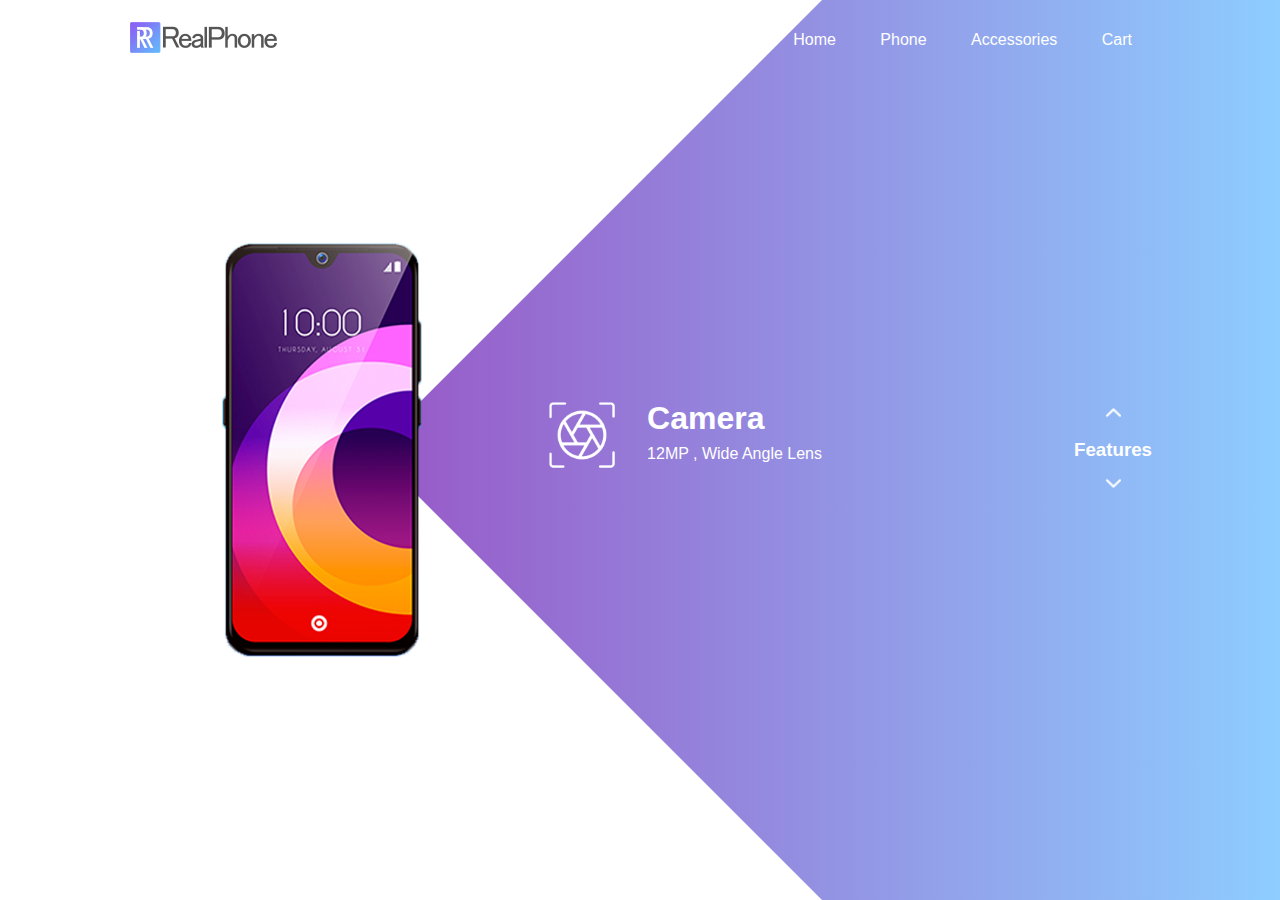
<file: index.html>
<!DOCTYPE html>
<html lang="en">
<head>
  <title>Website using HTML and CSS</title>
  <link rel="stylesheet" href="style.css">
</head>
<body>
  <div class="main">
    <nav>
      <div class="logo">
        <img src="images/logo.png">
      </div>
      <div class="nav-links">
        <ul>
          <li><a href="#">Home</a></li>
          <li><a href="#">Phone</a></li>
          <li><a href="#">Accessories</a></li>
          <li><a href="#">Cart</a></li>
        </ul>
      </div>
    </nav>  
      <div class="information">
        <div class="overlay"></div>
       <img src="images/mobile.png" class="mobile">
        <div id="circle">
          <div class="feature one">
            <img src="images/camera.png">
            <div>
              <h1>Camera</h1>
              <p>12MP , Wide Angle Lens</p>
            </div>
          </div>
          <div class="feature two">
            <img src="images/processor.png">
            <div>
              <h1>Processor</h1>
              <p>Snapdragon Octa-core 11nm</p>
            </div>
          </div>
          <div class="feature three">
            <img src="images/display.png">
            <div>
              <h1>Display</h1>
              <p>6.5" Mini-Drop Fullscreen</p>
            </div>
          </div>
          <div class="feature four">
            <img src="images/battery.png">
            <div>
              <h1>Battery</h1>
              <p>5000mAh, 720Hrs Standby</p>
            </div>
          </div>
        </div>
      </div>
      <div class="controls">
        <img src="images/arrow.png" id="UpBtn">
        <h3>Features</h3>
        <img src="images/arrow.png" id="downBtn">
      </div>
  </div>  

  <script>
    var circle=document.getElementById("circle");
    var UpBtn=document.getElementById("UpBtn");
    var downBtn=document.getElementById("downBtn");

    var rotateValue = circle.style.transform;
    var rotateSum;

    UpBtn.onclick = function() 
    {
      rotateSum = rotateValue + "rotate(-90deg)";
      circle.style.transform = rotateSum;
      rotateValue = rotateSum;
    }
    downBtn.onclick = function() 
    {
      rotateSum = rotateValue + "rotate(90deg)";
      circle.style.transform = rotateSum;
      rotateValue = rotateSum;
    }
  </script>
</body>
</html>
</file>
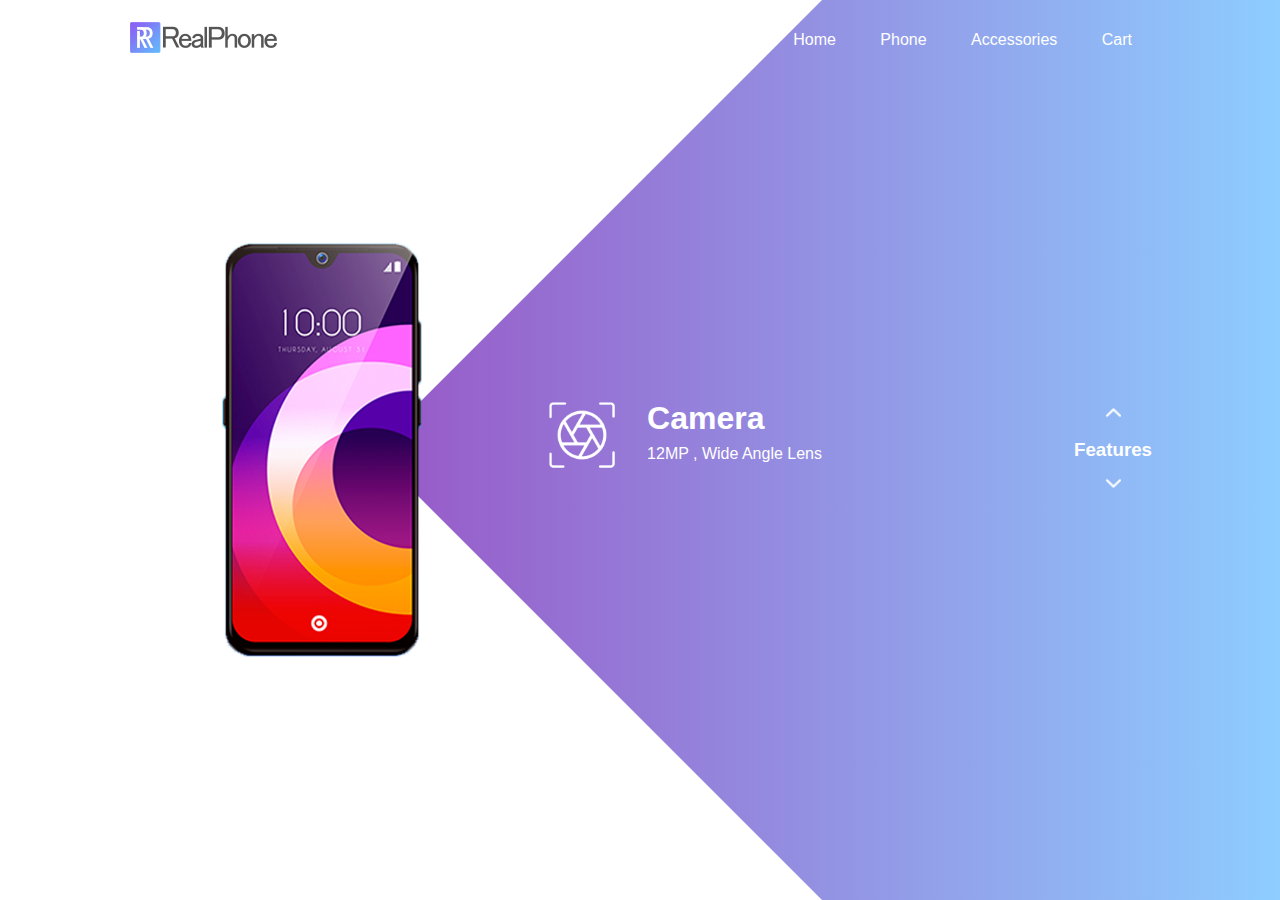
<file: Website using HTML and CSS.html>
<!DOCTYPE html>
<!-- saved from url=(0032)http://127.0.0.1:5500/index.html -->
<html lang="en"><head><meta http-equiv="Content-Type" content="text/html; charset=UTF-8">
  <title>Website using HTML and CSS</title>
  
<link rel="stylesheet" href="./Website using HTML and CSS_files/style.css"></head>
<body>
  <div class="main">
    <nav>
      <div class="logo">
        <img src="./Website using HTML and CSS_files/logo.png">
      </div>
      <div class="nav-links">
        <ul>
          <li><a href="http://127.0.0.1:5500/index.html#">Home</a></li>
          <li><a href="http://127.0.0.1:5500/index.html#">Phone</a></li>
          <li><a href="http://127.0.0.1:5500/index.html#">Accessories</a></li>
          <li><a href="http://127.0.0.1:5500/index.html#">Cart</a></li>
        </ul>
      </div>
    </nav>  
      <div class="information">
        <div class="overlay"></div>
       <img src="./Website using HTML and CSS_files/mobile.png" class="mobile">
        <div id="circle" style="transform: rotate(-90deg) rotate(-90deg) rotate(-90deg) rotate(-90deg) rotate(-90deg) rotate(-90deg) rotate(-90deg) rotate(-90deg) rotate(-90deg) rotate(-90deg) rotate(-90deg) rotate(-90deg) rotate(-90deg) rotate(-90deg) rotate(-90deg) rotate(-90deg) rotate(-90deg) rotate(-90deg) rotate(-90deg) rotate(-90deg) rotate(-90deg) rotate(90deg) rotate(90deg) rotate(90deg) rotate(90deg) rotate(90deg) rotate(90deg) rotate(90deg) rotate(90deg) rotate(90deg) rotate(90deg) rotate(90deg) rotate(90deg) rotate(90deg) rotate(90deg) rotate(90deg) rotate(90deg) rotate(90deg) rotate(90deg) rotate(90deg) rotate(90deg) rotate(90deg) rotate(90deg) rotate(90deg) rotate(90deg) rotate(90deg) rotate(90deg) rotate(90deg) rotate(90deg) rotate(90deg) rotate(90deg) rotate(90deg) rotate(90deg) rotate(90deg) rotate(90deg) rotate(90deg) rotate(90deg) rotate(90deg) rotate(90deg) rotate(90deg) rotate(90deg) rotate(90deg);">
          <div class="feature one">
            <img src="./Website using HTML and CSS_files/camera.png">
            <div>
              <h1>Camera</h1>
              <p>12MP , Wide Angle Lens</p>
            </div>
          </div>
          <div class="feature two">
            <img src="./Website using HTML and CSS_files/processor.png">
            <div>
              <h1>Processor</h1>
              <p>Snapdragon Octa-core 11nm</p>
            </div>
          </div>
          <div class="feature three">
            <img src="./Website using HTML and CSS_files/display.png">
            <div>
              <h1>Display</h1>
              <p>6.5" Mini-Drop Fullscreen</p>
            </div>
          </div>
          <div class="feature four">
            <img src="./Website using HTML and CSS_files/battery.png">
            <div>
              <h1>Battery</h1>
              <p>5000mAh, 720Hrs Standby</p>
            </div>
          </div>
        </div>
      </div>
      <div class="controls">
        <img src="./Website using HTML and CSS_files/arrow.png" id="UpBtn">
        <h3>Features</h3>
        <img src="./Website using HTML and CSS_files/arrow.png" id="downBtn">
      </div>
  </div>  

  <script>
    var circle=document.getElementById("circle");
    var UpBtn=document.getElementById("UpBtn");
    var downBtn=document.getElementById("downBtn");

    var rotateValue = circle.style.transform;
    var rotateSum;

    UpBtn.onclick = function() 
    {
      rotateSum = rotateValue + "rotate(-90deg)";
      circle.style.transform = rotateSum;
      rotateValue = rotateSum;
    }
    downBtn.onclick = function() 
    {
      rotateSum = rotateValue + "rotate(90deg)";
      circle.style.transform = rotateSum;
      rotateValue = rotateSum;
    }
  </script>
<!-- Code injected by live-server -->
<script type="text/javascript">
	// <![CDATA[  <-- For SVG support
	if ('WebSocket' in window) {
		(function () {
			function refreshCSS() {
				var sheets = [].slice.call(document.getElementsByTagName("link"));
				var head = document.getElementsByTagName("head")[0];
				for (var i = 0; i < sheets.length; ++i) {
					var elem = sheets[i];
					var parent = elem.parentElement || head;
					parent.removeChild(elem);
					var rel = elem.rel;
					if (elem.href && typeof rel != "string" || rel.length == 0 || rel.toLowerCase() == "stylesheet") {
						var url = elem.href.replace(/(&|\?)_cacheOverride=\d+/, '');
						elem.href = url + (url.indexOf('?') >= 0 ? '&' : '?') + '_cacheOverride=' + (new Date().valueOf());
					}
					parent.appendChild(elem);
				}
			}
			var protocol = window.location.protocol === 'http:' ? 'ws://' : 'wss://';
			var address = protocol + window.location.host + window.location.pathname + '/ws';
			var socket = new WebSocket(address);
			socket.onmessage = function (msg) {
				if (msg.data == 'reload') window.location.reload();
				else if (msg.data == 'refreshcss') refreshCSS();
			};
			if (sessionStorage && !sessionStorage.getItem('IsThisFirstTime_Log_From_LiveServer')) {
				console.log('Live reload enabled.');
				sessionStorage.setItem('IsThisFirstTime_Log_From_LiveServer', true);
			}
		})();
	}
	else {
		console.error('Upgrade your browser. This Browser is NOT supported WebSocket for Live-Reloading.');
	}
	// ]]>
</script>
</body></html>
</file>
<file: style.css>
*{
  margin: 0;
  padding: 0;
  font-family: sans-serif;
}
.main{
  width: 100%;
  height: 100vh;
  position: relative;
  overflow: hidden;
  background: linear-gradient(to right, #9c27b0, #8ecdff);
}
nav{
  width: 80%;
  position: sticky;
  margin: 20px auto;
  z-index: 1;
  display: flex;
  align-items: center;
}
.logo{
  flex-basis: 20%;
}
.logo img{
  width: 150px;
}
.nav-links{
  flex: 1;
  text-align: right;
}
.nav-links ul li{
  list-style: none;
  display: inline-block;
  margin: 0 20px;
}
.nav-links ul li a{
  color: #fff;
  text-decoration: none;
}
.information{
  width: 1000px;
  height: 1000px;
  position: absolute;
  top: 50%;
  left: -10%;
  transform: translateY(-50%);
}
#circle{
  width: 1000px;
  height: 1000px;
  position: absolute;
  top: 0;
  left: 0;
  border-radius: 50%;
  transform: rotate(0deg);
  transition: 1s;
}
.feature img{
  width: 70px;
}
.feature{
  position: absolute;
  display: flex;
  color: #fff;
}
.feature div{
  margin-left: 30px;
}
.feature div p{
  margin-top: 8px;
}
.one{
  top: 450px;
  right: 50px;
}
.two{
  top: 150px;
  left: 350px;
  transform: rotate(-90deg);
}
.three{
  bottom: 450px;
  left: 50px;
  transform: rotate(-180deg);
}
.four{
  bottom: 150px;
  right: 350px;
  transform: rotate(-270deg);
}
.mobile{
  width: 200px;
  position: absolute;
  top: 50%;
  left: 35%;
  transform: translateY(-50%);
  z-index: 1;
}
.controls{
  position: absolute;
  right: 10%;
  top: 50%;
  transform: translateY(-50%);
  text-align: center;
}
.controls h3{
  margin: 15px 0;
  color: #fff;
}
#UpBtn{
  width:15px;
  cursor: pointer;
}
#downBtn{
  width:15px;
  cursor: pointer;
  transform: rotate(180deg);
}
.overlay{
  width: 0;
  height: 0;
  border-top: 500px solid #fff;
  border-right: 500px solid transparent;
  border-bottom: 500px solid #fff;
  border-left: 500px solid #fff;
  position: absolute;
  left: 0;
  top: 0;
}
</file>
<file: Website using HTML and CSS_files/style.css>
*{
  margin: 0;
  padding: 0;
  font-family: sans-serif;
}
.main{
  width: 100%;
  height: 100vh;
  position: relative;
  overflow: hidden;
  background: linear-gradient(to right, #9c27b0, #8ecdff);
}
nav{
  width: 80%;
  position: sticky;
  margin: 20px auto;
  z-index: 1;
  display: flex;
  align-items: center;
}
.logo{
  flex-basis: 20%;
}
.logo img{
  width: 150px;
}
.nav-links{
  flex: 1;
  text-align: right;
}
.nav-links ul li{
  list-style: none;
  display: inline-block;
  margin: 0 20px;
}
.nav-links ul li a{
  color: #fff;
  text-decoration: none;
}
.information{
  width: 1000px;
  height: 1000px;
  position: absolute;
  top: 50%;
  left: -10%;
  transform: translateY(-50%);
}
#circle{
  width: 1000px;
  height: 1000px;
  position: absolute;
  top: 0;
  left: 0;
  border-radius: 50%;
  transform: rotate(0deg);
  transition: 1s;
}
.feature img{
  width: 70px;
}
.feature{
  position: absolute;
  display: flex;
  color: #fff;
}
.feature div{
  margin-left: 30px;
}
.feature div p{
  margin-top: 8px;
}
.one{
  top: 450px;
  right: 50px;
}
.two{
  top: 150px;
  left: 350px;
  transform: rotate(-90deg);
}
.three{
  bottom: 450px;
  left: 50px;
  transform: rotate(-180deg);
}
.four{
  bottom: 150px;
  right: 350px;
  transform: rotate(-270deg);
}
.mobile{
  width: 200px;
  position: absolute;
  top: 50%;
  left: 35%;
  transform: translateY(-50%);
  z-index: 1;
}
.controls{
  position: absolute;
  right: 10%;
  top: 50%;
  transform: translateY(-50%);
  text-align: center;
}
.controls h3{
  margin: 15px 0;
  color: #fff;
}
#UpBtn{
  width:15px;
  cursor: pointer;
}
#downBtn{
  width:15px;
  cursor: pointer;
  transform: rotate(180deg);
}
.overlay{
  width: 0;
  height: 0;
  border-top: 500px solid #fff;
  border-right: 500px solid transparent;
  border-bottom: 500px solid #fff;
  border-left: 500px solid #fff;
  position: absolute;
  left: 0;
  top: 0;
}
</file>
